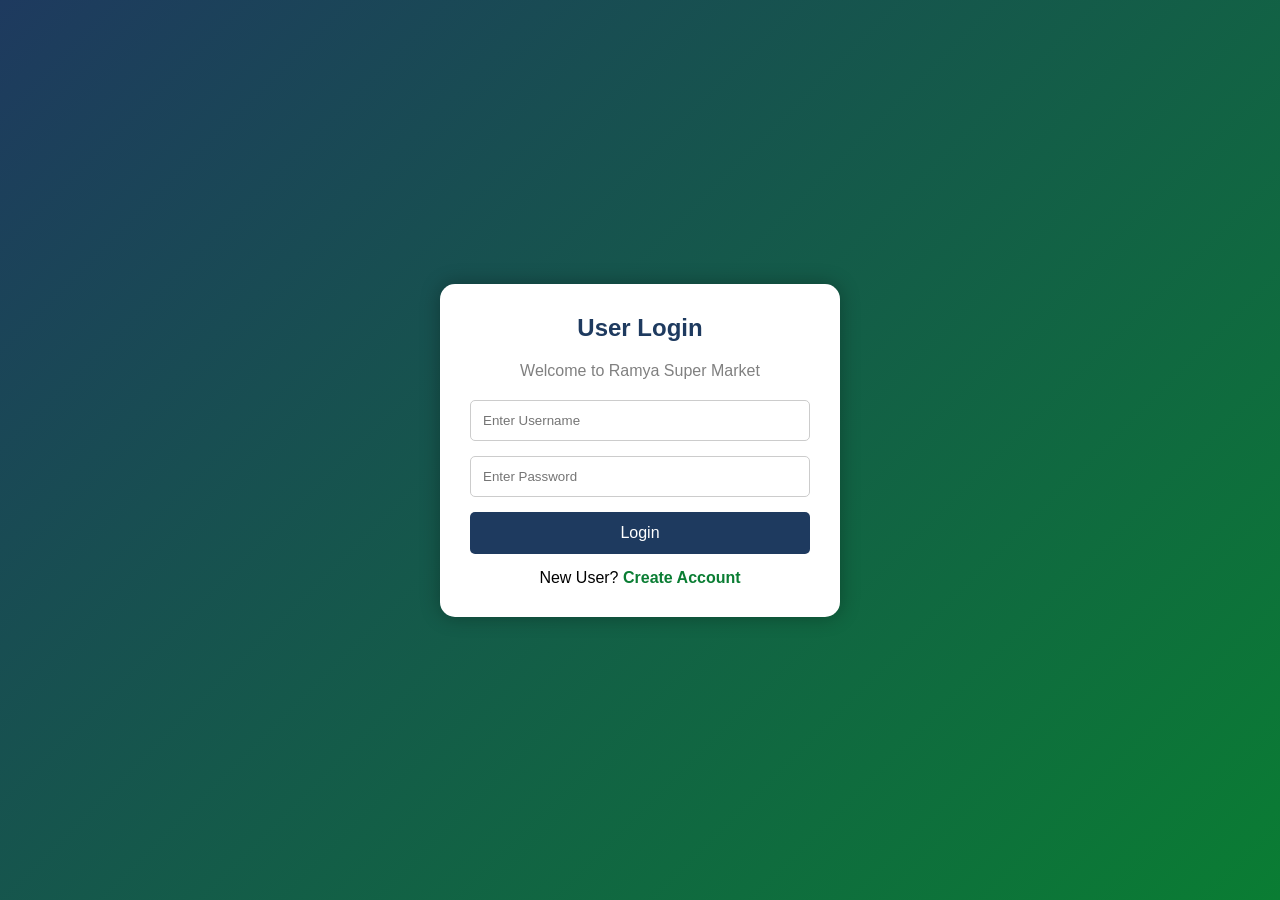
<file: templates/login.html>
<!DOCTYPE html>

<html lang="en">

<head>
    <meta charset="UTF-8">
    <meta name="viewport" content="width=device-width, initial-scale=1.0">
    <title>Login - Ramya Super Market</title>


    <style>
        * {
            margin: 0;
            padding: 0;
            box-sizing: border-box;
            font-family: Arial, sans-serif;
        }

        body {
            background: linear-gradient(135deg, #1e3a5f, #0a7d33);
            height: 100vh;
            display: flex;
            justify-content: center;
            align-items: center;
        }

        .login-box {
            width: 400px;
            background: white;
            padding: 30px;
            border-radius: 15px;
            box-shadow: 0px 0px 20px rgba(0, 0, 0, 0.3);
        }

        h2 {
            text-align: center;
            color: #1e3a5f;
            margin-bottom: 20px;
        }

        p {
            text-align: center;
            color: gray;
            margin-bottom: 20px;
        }

        input {
            width: 100%;
            padding: 12px;
            margin-bottom: 15px;
            border: 1px solid #ccc;
            border-radius: 5px;
        }

        button {
            width: 100%;
            padding: 12px;
            background: #1e3a5f;
            color: white;
            border: none;
            border-radius: 5px;
            font-size: 16px;
            cursor: pointer;
        }

        button:hover {
            background: #152b47;
        }

        .signup-link {
            text-align: center;
            margin-top: 15px;
        }

        .signup-link a {
            text-decoration: none;
            color: #0a7d33;
            font-weight: bold;
        }
    </style>


</head>

<body>


    <div class="login-box">

        <h2>User Login</h2>

        <p>Welcome to Ramya Super Market</p>

        <form method="POST">

            <input type="text" name="username" placeholder="Enter Username" required>

            <input type="password" name="password" placeholder="Enter Password" required>

            <button type="submit">
                Login
            </button>

        </form>

        <div class="signup-link">
            New User?
            <a href="/signup">Create Account</a>
        </div>

    </div>


</body>

</html>
</file>
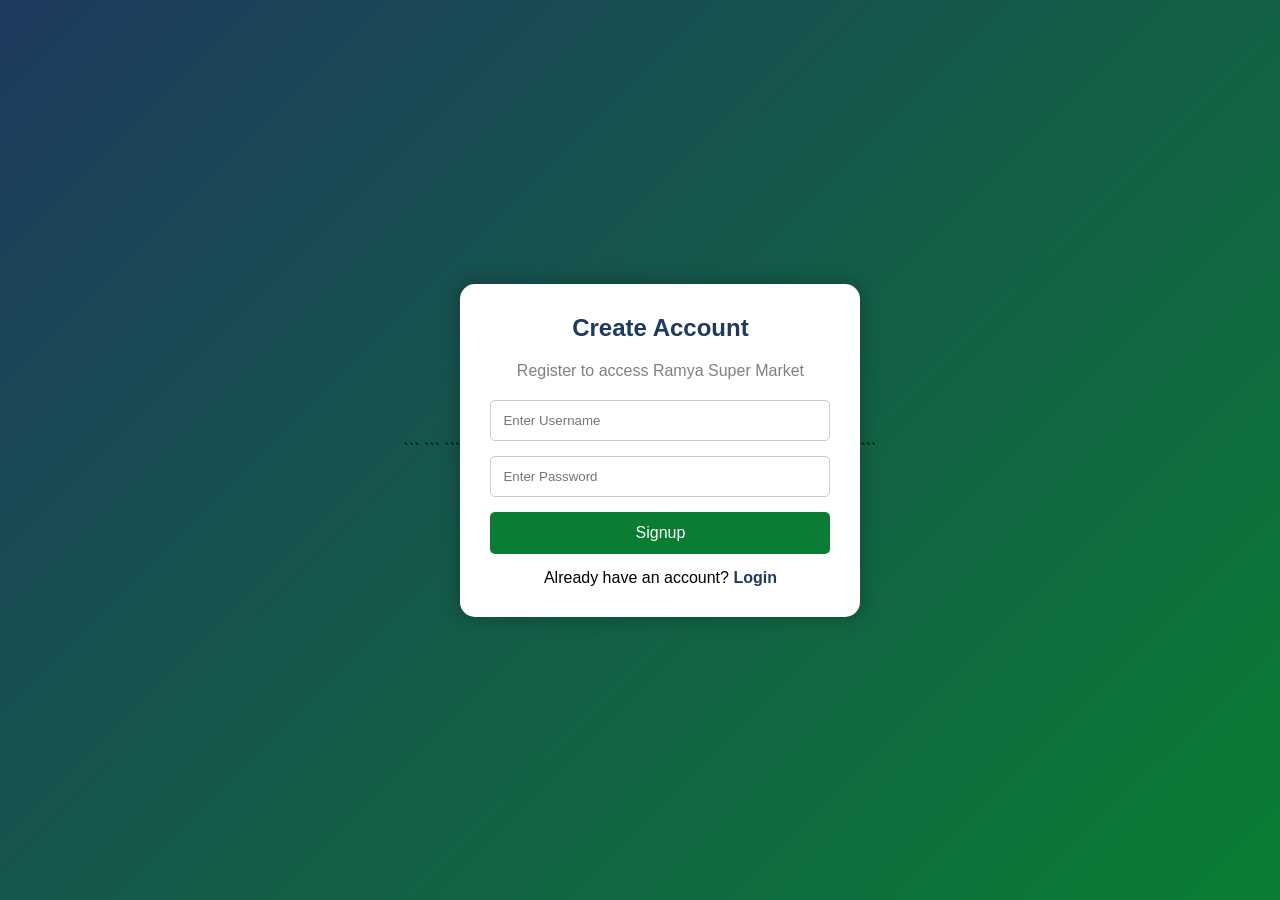
<file: templates/signup.html>
<!DOCTYPE html>

<html lang="en">

<head>
    <meta charset="UTF-8">
    <meta name="viewport" content="width=device-width, initial-scale=1.0">
    <title>Signup - Ramya Super Market</title>

    ```
    <style>
        * {
            margin: 0;
            padding: 0;
            box-sizing: border-box;
            font-family: Arial, sans-serif;
        }

        body {
            background: linear-gradient(135deg, #1e3a5f, #0a7d33);
            height: 100vh;
            display: flex;
            justify-content: center;
            align-items: center;
        }

        .signup-box {
            width: 400px;
            background: white;
            padding: 30px;
            border-radius: 15px;
            box-shadow: 0px 0px 20px rgba(0, 0, 0, 0.3);
        }

        h2 {
            text-align: center;
            color: #1e3a5f;
            margin-bottom: 20px;
        }

        p {
            text-align: center;
            color: gray;
            margin-bottom: 20px;
        }

        input {
            width: 100%;
            padding: 12px;
            margin-bottom: 15px;
            border: 1px solid #ccc;
            border-radius: 5px;
        }

        button {
            width: 100%;
            padding: 12px;
            background: #0a7d33;
            color: white;
            border: none;
            border-radius: 5px;
            font-size: 16px;
            cursor: pointer;
        }

        button:hover {
            background: #086428;
        }

        .login-link {
            text-align: center;
            margin-top: 15px;
        }

        .login-link a {
            text-decoration: none;
            color: #1e3a5f;
            font-weight: bold;
        }
    </style>
    ```

</head>

<body>

    ```
    <div class="signup-box">

        <h2>Create Account</h2>

        <p>Register to access Ramya Super Market</p>

        <form method="POST">

            <input type="text" name="username" placeholder="Enter Username" required>

            <input type="password" name="password" placeholder="Enter Password" required>

            <button type="submit">
                Signup
            </button>

        </form>

        <div class="login-link">
            Already have an account?
            <a href="/login">Login</a>
        </div>

    </div>
    ```

</body>

</html>
</file>
